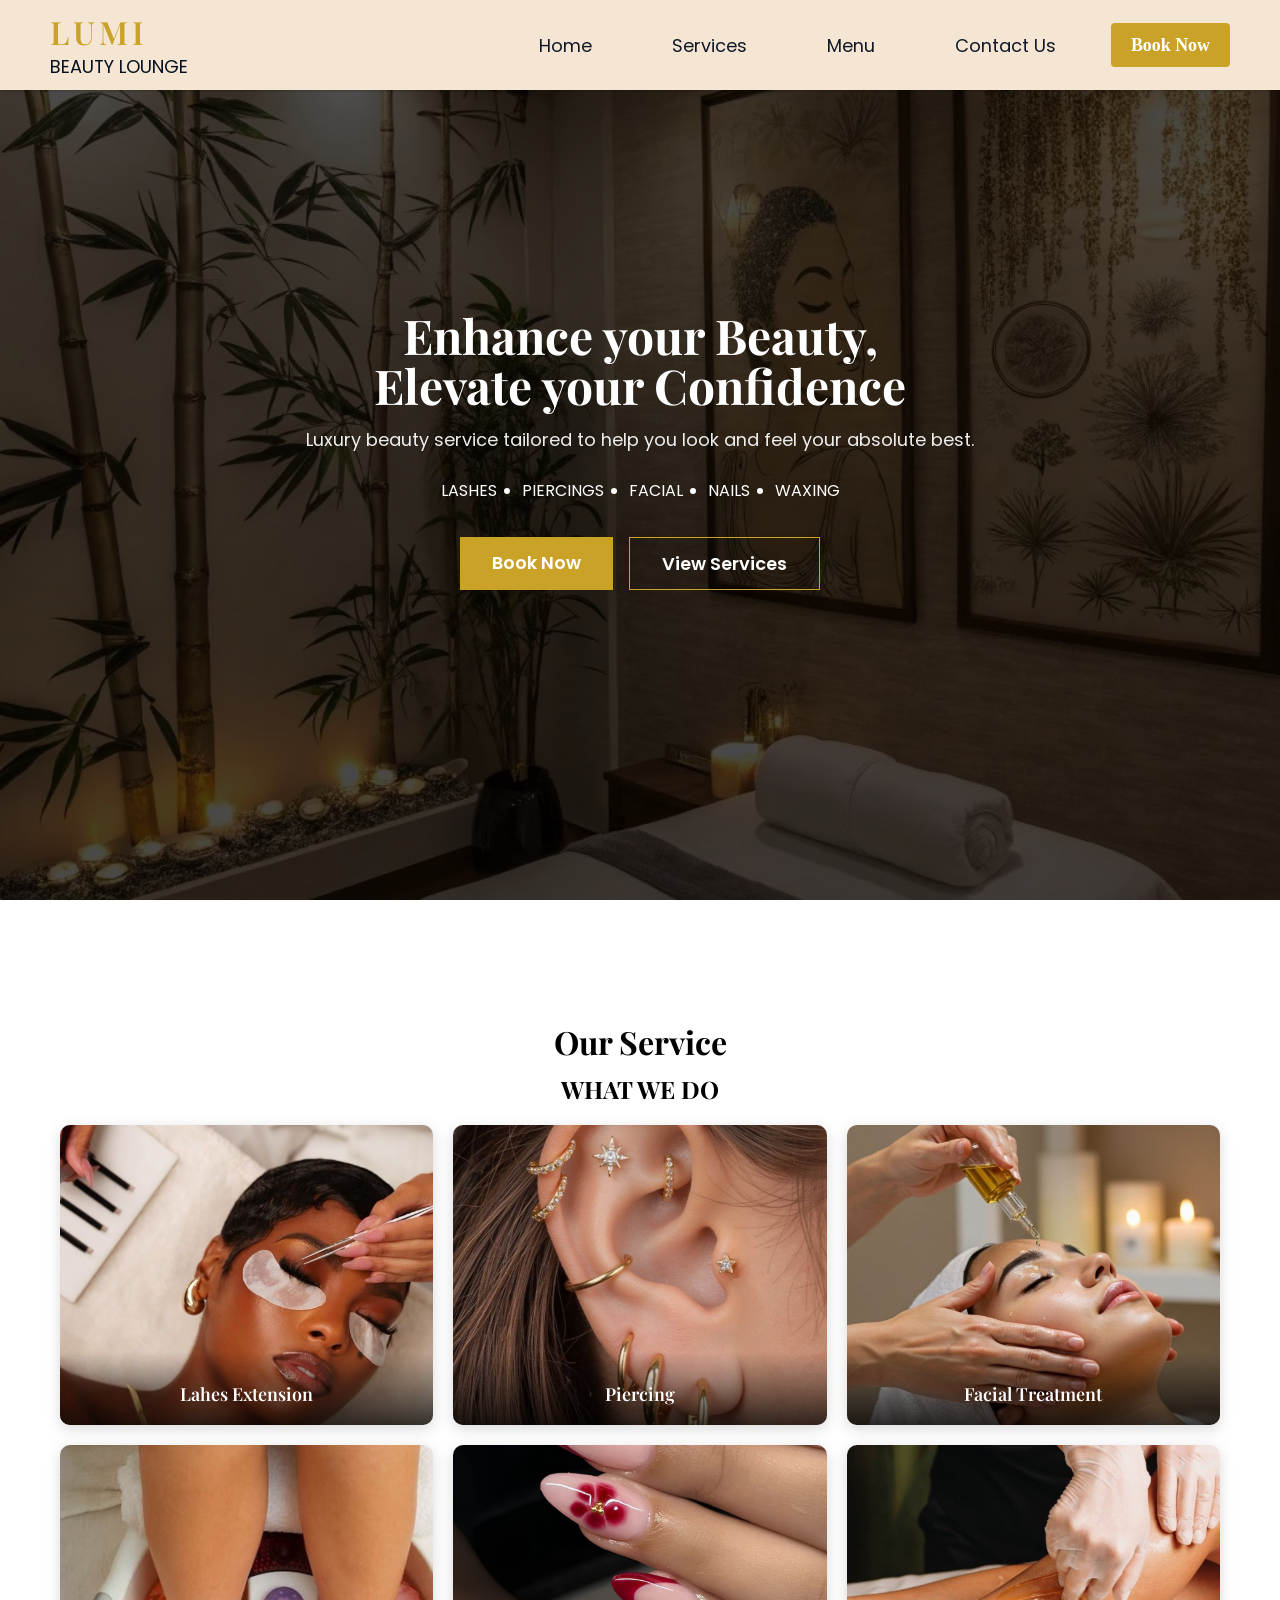
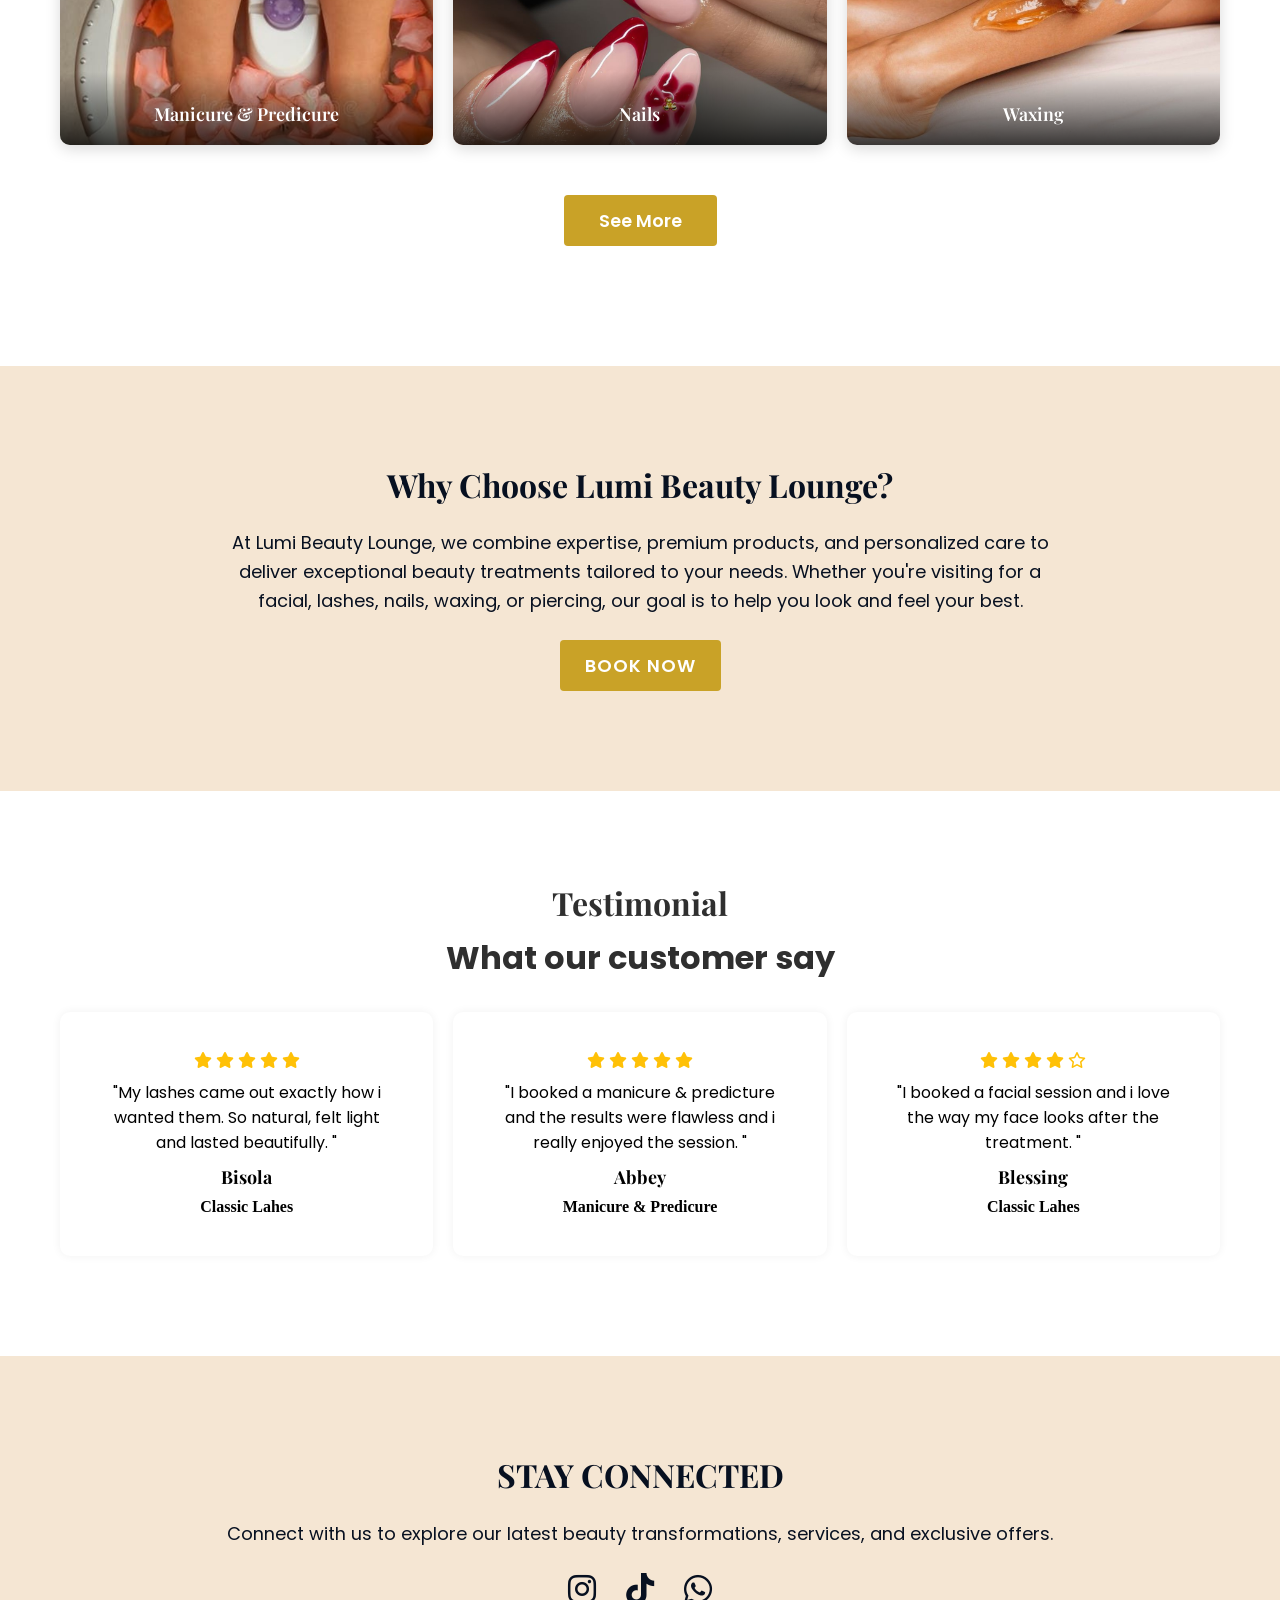
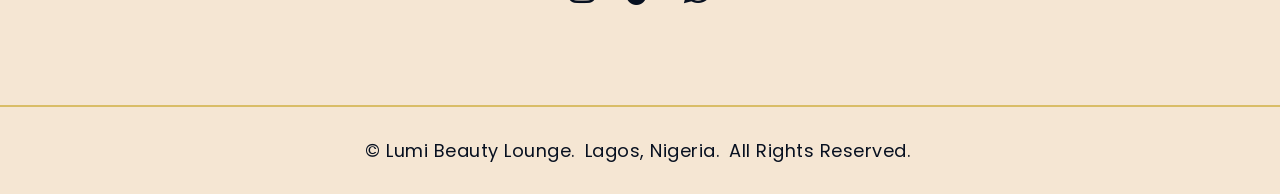
<file: index.html>
<!DOCTYPE html>
<html lang="en">
<head>
    <meta charset="UTF-8">
    <meta name="viewport" content="width=device-width, initial-scale=1.0">
    <title>Lumi Beauty Lounge</title>
    <!-- Linking Font Awesome Icons-->
<link rel="stylesheet" href="https://cdnjs.cloudflare.com/ajax/libs/font-awesome/6.6.0/css/all.min.css">
<!-- Swiper CSS -->
<link rel="stylesheet" href="https://cdn.jsdelivr.net/npm/swiper@10/swiper-bundle.min.css"/>


<!--Liking Goggle Fonts -->
<link rel="preconnect" href="https://fonts.googleapis.com">
<link rel="preconnect" href="https://fonts.gstatic.com" crossorigin>

<link href="https://fonts.googleapis.com/css2?family=Playfair+Display:wght@400;500;600;700&family=Poppins:wght@300;400;500;600;700&display=swap" rel="stylesheet">
<!--Linking Global Styling Sheet-->
<link rel="stylesheet" href="./css/style.css">

</head>
<body>
    <header>
          <nav class="navbar section-content">
        <a href="../index.html" class="nav-logo"> <span class="logo-title"> LUMI</span> <span class="logo-sub">BEAUTY LOUNGE</span></a>
       <div class ="nav-menu" id="nav-menu">
            <button id="menu-close-button" class="fas fa-times"></button>
        <ul class="nav-list">
            <li class="nav-items">
                <a href="./index.html" class="nav-link">Home </a>
            </li>
              <li class="nav-items">
                <a href="./pages/service.html" class="nav-link">Services</a>
            </li>
              <li class="nav-items">
                <a href="./pages/menu.html" class="nav-link">Menu</a>
            </li>
              <li class="nav-items">
                <a href="./pages/contact.html" class="nav-link">Contact Us </a>
            </li>
              <li class="nav-items">
                <a href="./pages/book.html" class="nav-button">Book Now </a>
            </li>
        </ul>
       </div>
          
        <button id="menu-open-button" class="fas fa-bars"></button>
        
    </nav>
    </header>
    <main>
      <!--Hero Section-->
      <section class="hero-section">
        <div class="section-content">
          <div class="hero-container">
            <div class="hero-left">
               <div class="hero-details">
              <h1 class="title">Enhance your  Beauty, <br>
                 Elevate your Confidence
              </h1>
              <p class="subtext">Luxury beauty service tailored to help you look 
                and feel your absolute best.</p>
            </div>
              <div class="hero-service">
              <ul class="hero-list"> 
                <li class="hero-items"> LASHES</li>
                  <li class="hero-items"> PIERCINGS</li>
                    <li class="hero-items"> FACIAL</li>
                      <li class="hero-items"> NAILS</li>
                      <li class="hero-items"> WAXING</li>
                      
              </ul>
            </div>
          
              <div class="hero-button">
                        <a href="./pages/book.html" class="book-appointment">Book Now</a>
                          <a href="./pages/service.html" class="view-service">View Services</a>
                      
                        </div>
            </div>
            
           
          </div>
        </div>
      </section>

      <!--Services-->
      <section class="service-section">
        <div class="section-content">
          <div class="service-all">
              <div class="service-heading">
            <h2 class="service-title"> Our Service</h2>
            <h4 class="service-subtext"> WHAT WE DO </h4>
          </div>
                <div class="service-container">
                  <a href="./pages/service.html#lashes">
                       <div class="service-item">
                    <img src="./image/service-1.jpg" loading="lazy" alt="" class="service-image">
                    <div class="service-details">
                      Lahes Extension
                    </div>
                  </div>
                  </a>

                 <a href="./pages/service.html#piercing">
                   <div class="service-item">
                    <img src="./image/service-2.jpg" loading="lazy" alt="" class="service-image">
                    <div class="service-details">
                  Piercing
                    </div>
                  </div>
                 </a>
                  
                  <a href="./pages/service.html#facials">
                    <div class="service-item">
                              <img src="./image/service-3.jpg" loading="lazy" alt="" class="service-image">
                              <div class="service-details">
                                Facial Treatment
                              </div>
                            </div>
                  </a>
                            
                  <a href="./pages/service.html#predicure">
                    <div class="service-item">
                              <img src="./image/service-4.jpg"  loading="lazy"alt="" class="service-image">
                              <div class="service-details">
                              Manicure & Predicure
                              </div>
                            </div>
                  </a>
                   
                <a href="./pages/service.html#nails">
                   <div class="service-item">
                    <img src="./image/service-5.jpg" loading="lazy" alt="" class="service-image">
                    <div class="service-details">
                      Nails
                    </div>
                  </div>
                </a>
                  
                  <a href="./pages/service.html#waxing">
                    <div class="service-item">
                    <img src="./image/service-6.jpg" loading="lazy" alt="" class="service-image ">
                    <div class="service-details">
                      Waxing
                    </div>
                  </div>
                  </a>
                </div>
                <div class="service-button">
                  <a href="./pages/service.html" class="service-read">See More</a>
                </div>
          </div>
        </div>
      </section>
  

      <!--Why choose Goldie-->
      <section class="why-choose">
        <div class="section-content">
          <div class="why-choose-container">
            <h2 class="why-choose-title"> Why Choose Lumi Beauty Lounge?</h2>
            <div class="why-choose-text">
              At Lumi  Beauty Lounge, we combine expertise, premium
              products, and personalized care to deliver exceptional
              beauty treatments tailored to your needs. Whether you're
              visiting for a facial, lashes, nails, waxing, or piercing,
             our goal is to help you look and feel your best.
            </div>
             <div class="choose-button">
                  <a href="./pages/book.html" class="choose-book">BOOK NOW</a>
                </div>
          </div>
      
        </div>
      </section>
   
  
        <!--Testimonial Section-->
        <section class="testimonial-section" id="Blog">
            <div class="section-content">
              <div class="testimonial-heading-info">
                <h2 class="testimonial-heading">Testimonial</h2>
                <h3 class="testimonial-title">What our customer say</h3>
              </div>
            <div class="testimonial-grid">
                <div class="testimonial">
                   <p class="ratings">
                            <i class="fa-solid fa-star"></i>
                            <i class="fa-solid fa-star"></i>
                            <i class="fa-solid fa-star"></i>
                             <i class="fa-solid fa-star"></i>
                                <i class="fa-solid fa-star"></i>
                        </p>
                        <p class="testimonial-message">
                    "My lashes came out exactly how i wanted them.
                    So natural, felt light and lasted beautifully. "
                </p> 
                  <h3 class="testimonial-title">  Bisola  </h3>
                  <h4 class="testimonial-service"> Classic Lahes</h4>
            </div>
             <div class="testimonial">
                   <p class="ratings">
                            <i class="fa-solid fa-star"></i>
                            <i class="fa-solid fa-star"></i>
                            <i class="fa-solid fa-star"></i>
                             <i class="fa-solid fa-star"></i>
                            <i class="fa-solid fa-star"></i>
                        </p>
                        <p class="testimonial-message">
                    "I booked a manicure & predicture and the 
                    results were flawless and i really enjoyed the
                    session. "
                </p> 
                  <h3 class="testimonial-title">  Abbey  </h3>
                  <h4 class="testimonial-service"> Manicure & Predicure</h4>
            </div>
             <div class="testimonial">
                   <p class="ratings">
                            <i class="fa-solid fa-star"></i>
                            <i class="fa-solid fa-star"></i>
                            <i class="fa-solid fa-star"></i>
                             <i class="fa-solid fa-star"></i>
                            <i class="fa-regular fa-star"></i>
                        </p>
                        <p class="testimonial-message">
                    "I booked a facial session and i love the way
                    my face looks after the treatment. "
                </p> 
                  <h3 class="testimonial-title">  Blessing  </h3>
                  <h4 class="testimonial-service"> Classic Lahes</h4>
            </div>
            
            </div>
            </div>
        </section>
   
      <!--Stay Connected -->
      <section class="connect-section">
        <div class="section-content">
          <div class="connect-container">
              <h2 class="connect-title"> STAY CONNECTED </h2>
            <div class="connect-text">
             Connect with us to explore our latest beauty
            transformations, services, and exclusive offers.
            </div>
             <div class="connect-items">
                  <a href="#" class="connect-link"><i class="fa-brands fa-instagram"></i></a>
                  <a href="#" class="connect-link"><i class="fa-brands fa-tiktok"></i></a>
                  <a href="#" class="connect-link"><i class="fa-brands fa-whatsapp"></i></a>
                </div>
          </div>
        </div>
      </section>
      </main>
 
<!--Footer Section-->
<hr class="footer-line">
<footer class="footer-section">
  <div class="section-content">
    <div class="footer-items">
      <p class="footer-text"> &copy; Lumi Beauty Lounge.</p> </p>
            <p class="footer-text"> Lagos, Nigeria. </p> </p>
      <p class="footer-text"> All Rights Reserved.</p> </p
    </div>  
    
  </div>
</footer>



      <!-- Swiper JS -->
<script src="https://cdn.jsdelivr.net/npm/swiper@10/swiper-bundle.min.js"></script>
    
    <script src="./script/script.js"> </script>
  
</body>
</html>
</file>
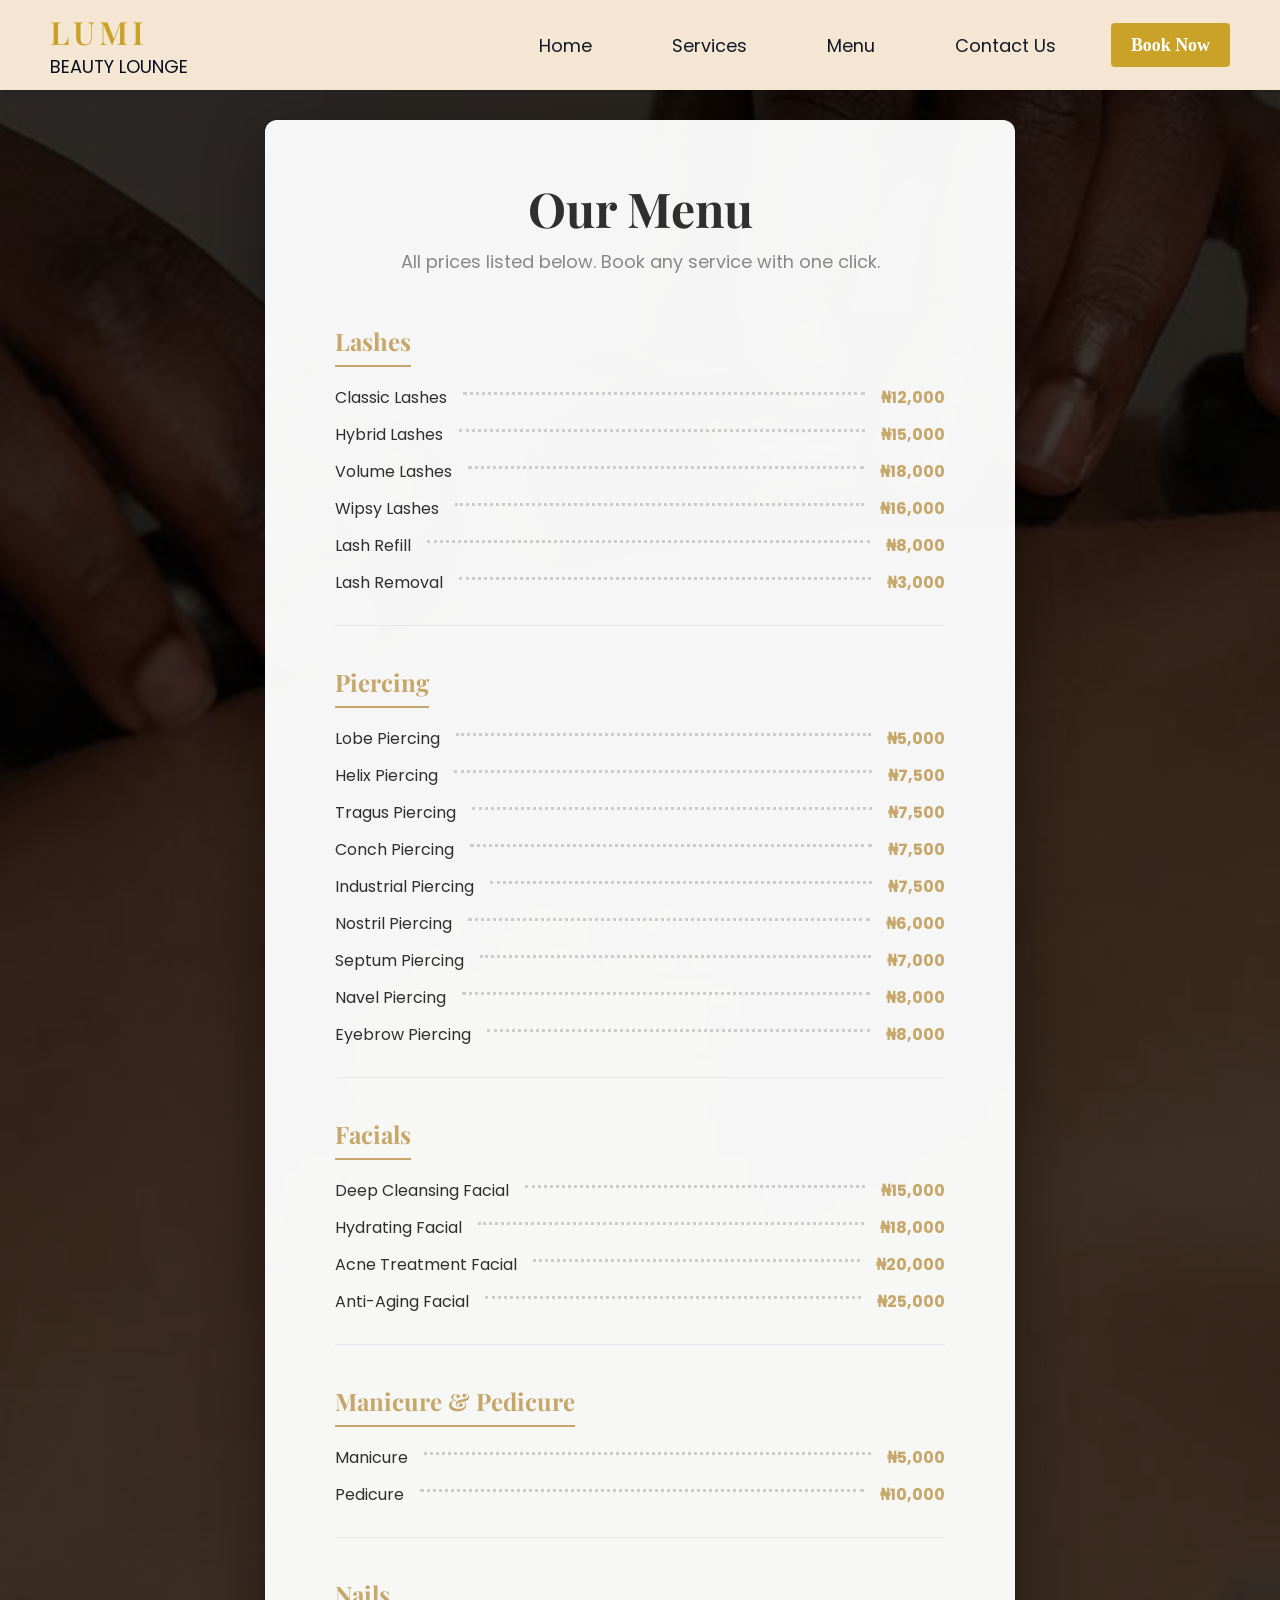
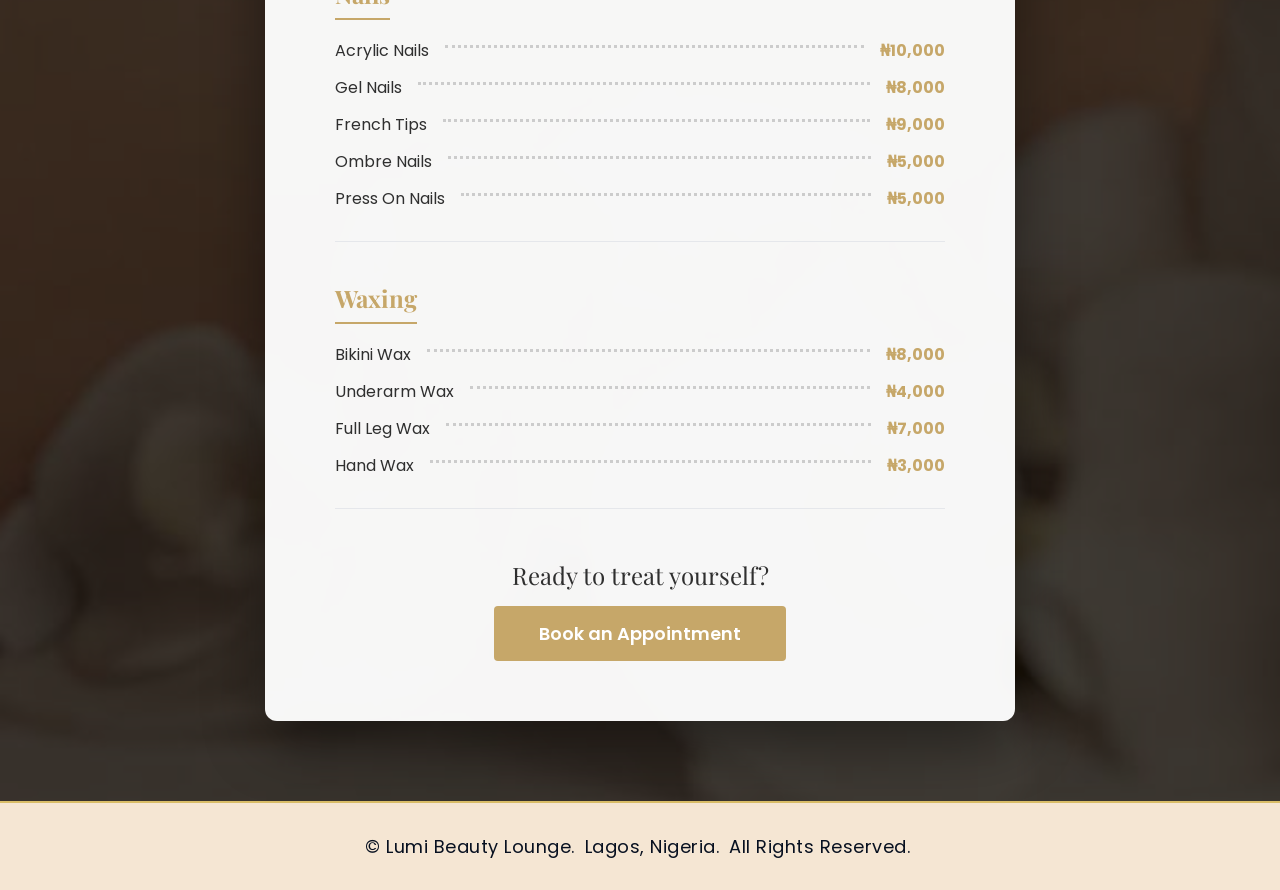
<file: pages/menu.html>
<!DOCTYPE html>
<html lang="en">
<head>
    <meta charset="UTF-8">
    <meta name="viewport" content="width=device-width, initial-scale=1.0">
    <title>Lumi Beauty Lounge Menu</title>
    <!-- Linking Font Awesome Icons-->
<link rel="stylesheet" href="https://cdnjs.cloudflare.com/ajax/libs/font-awesome/6.6.0/css/all.min.css">
<!-- Swiper CSS -->
<link rel="stylesheet" href="https://cdn.jsdelivr.net/npm/swiper@10/swiper-bundle.min.css"/>


<!--Liking Goggle Fonts -->
<link rel="preconnect" href="https://fonts.googleapis.com">
<link rel="preconnect" href="https://fonts.gstatic.com" crossorigin>

<link href="https://fonts.googleapis.com/css2?family=Playfair+Display:wght@400;500;600;700&family=Poppins:wght@300;400;500;600;700&display=swap" rel="stylesheet">
<!--Linking Global Styling Sheet-->
<link rel="stylesheet" href="../css/style.css">

<!--Linking Custom Styling Sheet-->
<link rel="stylesheet" href="../css/menu.css">
</head>
<body>
    <header>
        <nav class="navbar section-content">
            <a href="../index.html" class="nav-logo"> <span class="logo-title"> LUMI</span> <span class="logo-sub">BEAUTY LOUNGE</span></a>
            <div class="nav-menu" id="nav-menu">
                <button id="menu-close-button" class="fas fa-times" aria-label="Close menu"></button>
                <ul class="nav-list">
                    <li class="nav-items">
                        <a href="../index.html" class="nav-link">Home </a>
                    </li>
                    <li class="nav-items">
                        <a href="../pages/service.html" class="nav-link">Services</a>
                    </li>
                    <li class="nav-items">
                        <a href="../pages/menu.html" class="nav-link">Menu</a>
                    </li>
                    <li class="nav-items">
                        <a href="../pages/contact.html" class="nav-link">Contact Us </a>
                    </li>
                    <li class="nav-items">
                        <a href="../pages/book.html" class="nav-button">Book Now </a>
                    </li>
                </ul>
            </div>
            <button id="menu-open-button" class="fas fa-bars" aria-label="Open menu"></button>
        </nav>
    </header>

    <main>
        <!-- Menu / Price List Section -->
        <section class="menu-section">
            <div class="section-content">
                <div class="menu-card">
                <div class="menu-header">
                    <h2 class="menu-title">Our Menu</h2>
                    <p class="menu-sub">All prices listed below. Book any service with one click.</p>
                </div>
                
                
                <!-- Lashes -->
                <div class="menu-category">
                    <h3 class="category-title">Lashes</h3>
                    <div class="menu-list">
                        <div class="menu-item">
                            <span class="item-name">Classic Lashes</span>
                            <span class="item-dots"></span>
                            <span class="item-price">₦12,000</span>
                        </div>
                         <div class="menu-item">
                            <span class="item-name">Hybrid Lashes</span>
                            <span class="item-dots"></span>
                            <span class="item-price">₦15,000</span>
                        </div>
                        <div class="menu-item">
                            <span class="item-name">Volume Lashes</span>
                            <span class="item-dots"></span>
                            <span class="item-price">₦18,000</span>
                        </div>
                       <div class="menu-item">
                            <span class="item-name">Wipsy Lashes</span>
                            <span class="item-dots"></span>
                            <span class="item-price">₦16,000</span>
                        </div>
                        <div class="menu-item">
                            <span class="item-name">Lash Refill</span>
                            <span class="item-dots"></span>
                            <span class="item-price">₦8,000</span>
                        </div>
                        <div class="menu-item">
                            <span class="item-name">Lash Removal</span>
                            <span class="item-dots"></span>
                            <span class="item-price">₦3,000</span>
                        </div>
                    </div>
                </div>

                         <!-- Piercing -->
                <div class="menu-category">
                    <h3 class="category-title">Piercing</h3>
                    <div class="menu-list">
                        <div class="menu-item">
                            <span class="item-name">Lobe Piercing</span>
                            <span class="item-dots"></span>
                            <span class="item-price">₦5,000</span>
                        </div>
                          <div class="menu-item">
                            <span class="item-name">Helix Piercing</span>
                            <span class="item-dots"></span>
                            <span class="item-price">₦7,500</span>
                        </div>
                          <div class="menu-item">
                            <span class="item-name">Tragus Piercing</span>
                            <span class="item-dots"></span>
                            <span class="item-price">₦7,500</span>
                        </div>
                        <div class="menu-item">
                            <span class="item-name">Conch Piercing</span>
                            <span class="item-dots"></span>
                            <span class="item-price">₦7,500</span>
                        </div>
                        <div class="menu-item">
                            <span class="item-name">Industrial Piercing</span>
                            <span class="item-dots"></span>
                            <span class="item-price">₦7,500</span>
                        </div>
                        <div class="menu-item">
                            <span class="item-name">Nostril Piercing</span>
                            <span class="item-dots"></span>
                            <span class="item-price">₦6,000</span>
                        </div>
                        <div class="menu-item">
                            <span class="item-name">Septum Piercing</span>
                            <span class="item-dots"></span>
                            <span class="item-price">₦7,000</span>
                        </div>
                      
                        <div class="menu-item">
                            <span class="item-name">Navel Piercing</span>
                            <span class="item-dots"></span>
                            <span class="item-price">₦8,000</span>
                        </div>
                         <div class="menu-item">
                            <span class="item-name">Eyebrow Piercing</span>
                            <span class="item-dots"></span>
                            <span class="item-price">₦8,000</span>
                        </div>
                      
                        
                        
                    </div>
                </div>

                <!-- Facials -->
                <div class="menu-category">
                    <h3 class="category-title">Facials</h3>
                    <div class="menu-list">
                        <div class="menu-item">
                            <span class="item-name">Deep Cleansing Facial</span>
                            <span class="item-dots"></span>
                            <span class="item-price">₦15,000</span>
                        </div>
                        <div class="menu-item">
                            <span class="item-name">Hydrating Facial</span>
                            <span class="item-dots"></span>
                            <span class="item-price">₦18,000</span>
                        </div>
                        <div class="menu-item">
                            <span class="item-name">Acne Treatment Facial</span>
                            <span class="item-dots"></span>
                            <span class="item-price">₦20,000</span>
                        </div>
                        <div class="menu-item">
                            <span class="item-name">Anti-Aging Facial</span>
                            <span class="item-dots"></span>
                            <span class="item-price">₦25,000</span>
                        </div>
                    </div>
                </div>

                
                <!-- Manicure & Pedicure -->
                <div class="menu-category">
                    <h3 class="category-title">Manicure & Pedicure</h3>
                    <div class="menu-list">
                        <div class="menu-item">
                            <span class="item-name">Manicure</span>
                            <span class="item-dots"></span>
                            <span class="item-price">₦5,000</span>
                        </div>
                        <div class="menu-item">
                            <span class="item-name">Pedicure</span>
                            <span class="item-dots"></span>
                            <span class="item-price">₦10,000</span>
                        </div>
                    </div>
                </div>

       

                <!-- Nails -->
                <div class="menu-category">
                    <h3 class="category-title">Nails</h3>
                    <div class="menu-list">
                        <div class="menu-item">
                            <span class="item-name">Acrylic Nails</span>
                            <span class="item-dots"></span>
                            <span class="item-price">₦10,000</span>
                        </div>
                        <div class="menu-item">
                            <span class="item-name">Gel Nails</span>
                            <span class="item-dots"></span>
                            <span class="item-price">₦8,000</span>
                        </div>
                        <div class="menu-item">
                            <span class="item-name">French Tips</span>
                            <span class="item-dots"></span>
                            <span class="item-price">₦9,000</span>
                        </div>
                        <div class="menu-item">
                            <span class="item-name">Ombre Nails</span>
                            <span class="item-dots"></span>
                            <span class="item-price">₦5,000</span>
                        </div>
                        <div class="menu-item">
                            <span class="item-name">Press On Nails</span>
                            <span class="item-dots"></span>
                            <span class="item-price">₦5,000</span>
                        </div>
                    </div>
                </div>

                <!-- Waxing -->
                <div class="menu-category">
                    <h3 class="category-title">Waxing</h3>
                    <div class="menu-list">
                        <div class="menu-item">
                            <span class="item-name">Bikini Wax</span>
                            <span class="item-dots"></span>
                            <span class="item-price">₦8,000</span>
                        </div>
                        <div class="menu-item">
                            <span class="item-name">Underarm Wax</span>
                            <span class="item-dots"></span>
                            <span class="item-price">₦4,000</span>
                        </div>
                        <div class="menu-item">
                            <span class="item-name">Full Leg Wax</span>
                            <span class="item-dots"></span>
                            <span class="item-price">₦7,000</span>
                        </div>
                        <div class="menu-item">
                            <span class="item-name">Hand Wax</span>
                            <span class="item-dots"></span>
                            <span class="item-price">₦3,000</span>
                        </div>
                    </div>
                </div>

                <!-- Book Button -->
                <div class="menu-book">
                    <p class="menu-book-text">Ready to treat yourself?</p>
                    <a href="../pages/book.html" class="menu-book-btn">Book an Appointment</a>
                </div>

                </div><!-- end menu-card -->
            </div>
        </section>
    </main>



<!--Footer Section-->
<hr class="footer-line">
<footer class="footer-section">
  <div class="section-content">
    <div class="footer-items">
     <p class="footer-text"> &copy; Lumi Beauty Lounge.</p> </p>
            <p class="footer-text"> Lagos, Nigeria. </p> </p>
      <p class="footer-text"> All Rights Reserved.</p> </p>
    </div>  
    
  </div>
</footer>



    <script src="../script/script.js"></script>
    </body>
    </html>
</file>
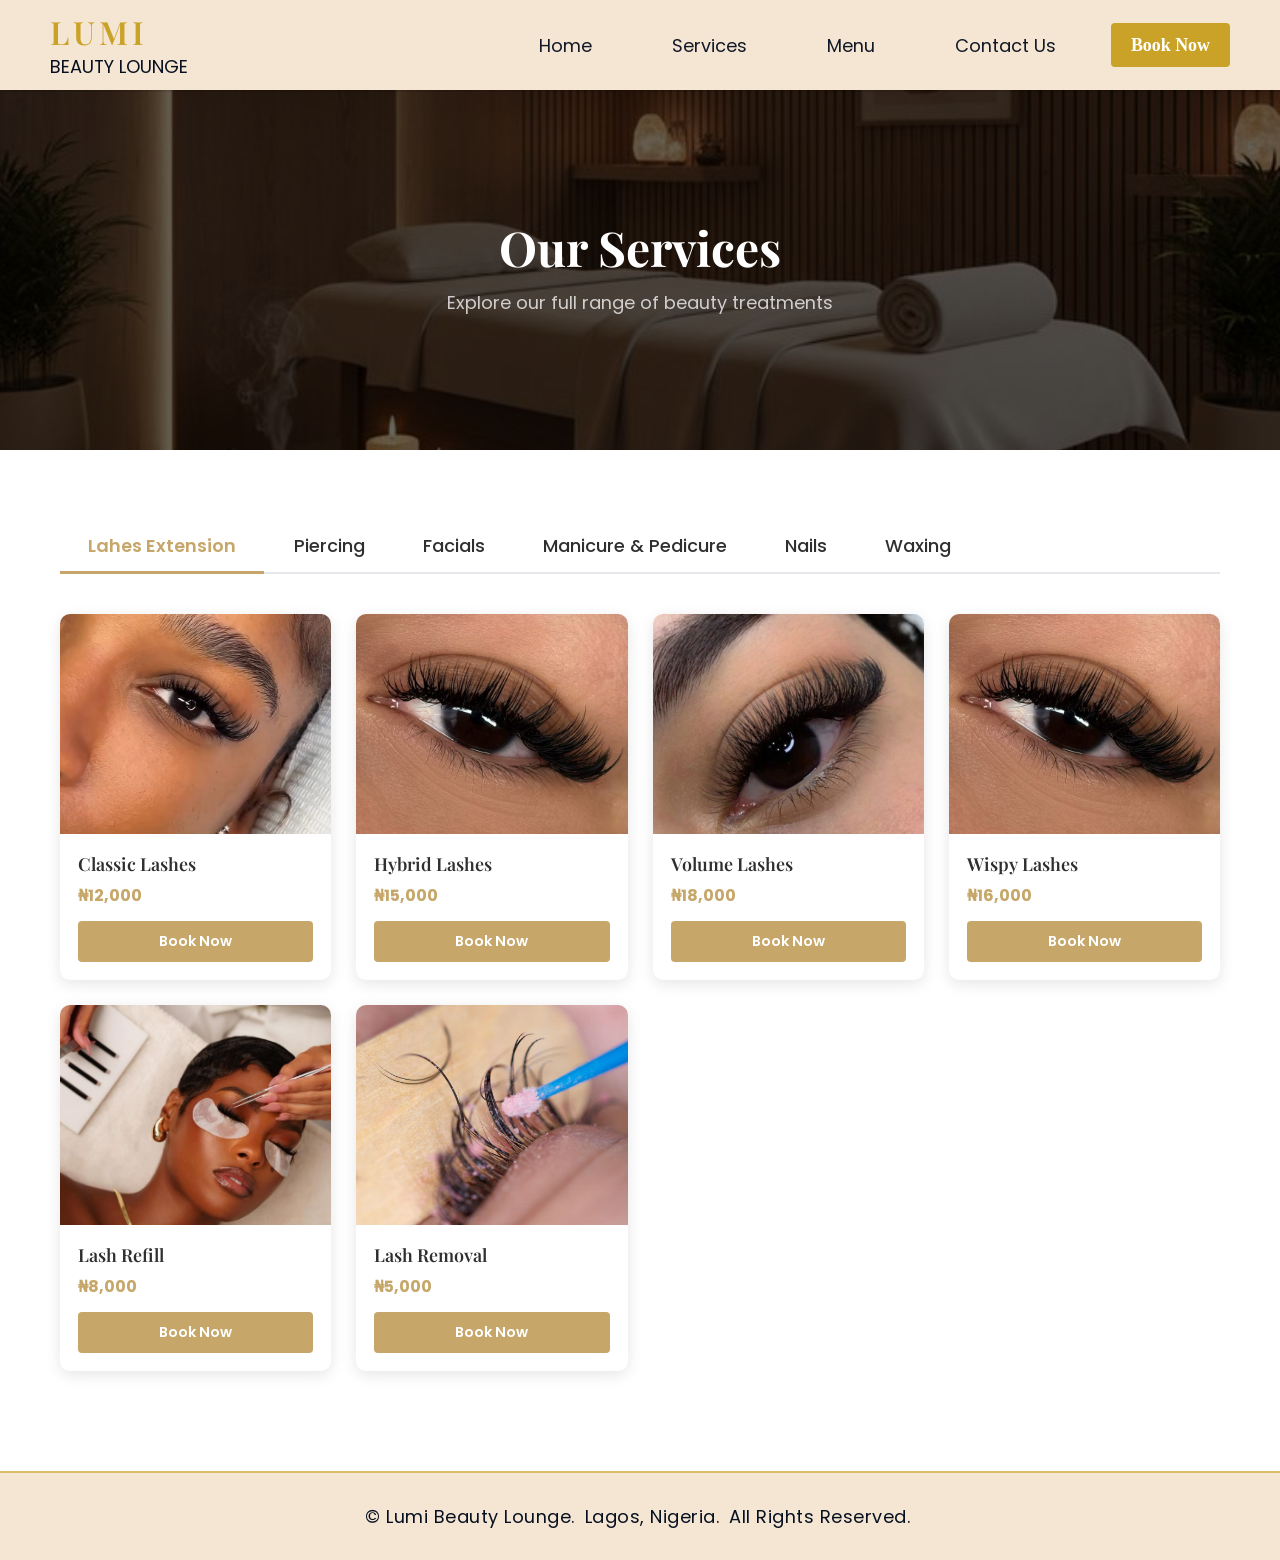
<file: pages/service.html>
<!DOCTYPE html>
<html lang="en">
<head>
    <meta charset="UTF-8">
    <meta name="viewport" content="width=device-width, initial-scale=1.0">
    <title>Lumi Beauty Lounge Services</title>
    <!-- Linking Font Awesome Icons-->
<link rel="stylesheet" href="https://cdnjs.cloudflare.com/ajax/libs/font-awesome/6.6.0/css/all.min.css">
<!-- Swiper CSS -->
<link rel="stylesheet" href="https://cdn.jsdelivr.net/npm/swiper@10/swiper-bundle.min.css"/>


<!--Liking Goggle Fonts -->
<link rel="preconnect" href="https://fonts.googleapis.com">
<link rel="preconnect" href="https://fonts.gstatic.com" crossorigin>

<link href="https://fonts.googleapis.com/css2?family=Playfair+Display:wght@400;500;600;700&family=Poppins:wght@300;400;500;600;700&display=swap" rel="stylesheet">
<!--Linking Global Styling Sheet-->
<link rel="stylesheet" href="../css/style.css">

<!--Linking Custom Styling Sheet-->
<link rel="stylesheet" href="../css/service.css">
</head>
<body>
    <header>
        <nav class="navbar section-content">
            <a href="../index.html" class="nav-logo"> <span class="logo-title"> LUMI</span> <span class="logo-sub">BEAUTY LOUNGE</span></a>
            <div class="nav-menu" id="nav-menu">
                <button id="menu-close-button" class="fas fa-times" aria-label="Close menu"></button>
                <ul class="nav-list">
                    <li class="nav-items">
                        <a href="../index.html" class="nav-link">Home </a>
                    </li>
                    <li class="nav-items">
                        <a href="../pages/service.html" class="nav-link">Services</a>
                    </li>
                    <li class="nav-items">
                        <a href="../pages/menu.html" class="nav-link">Menu</a>
                    </li>
                    <li class="nav-items">
                        <a href="../pages/contact.html" class="nav-link">Contact Us </a>
                    </li>
                    <li class="nav-items">
                        <a href="../pages/book.html" class="nav-button">Book Now </a>
                    </li>
                </ul>
            </div>
            <button id="menu-open-button" class="fas fa-bars" aria-label="Open menu"></button>
        </nav>
    </header>

    <main>
        <!--Hero-Section-->
        <section class="service-hero">
            <div class="service-hero-info">
                <h2 class="service-hero-heading">Our Services</h2>
                <p class="service-hero-sub">Explore our full range of beauty treatments</p>
            </div>
        </section>
 

 
        <!-- Service Tabs Section -->
        <section class="service-tabs-section">
            <div class="section-content">

                <!-- Tab Buttons -->
                <div class="tab-buttons">
                    <button class="tab-btn active" data-tab="lashes">Lahes Extension</button>
                    <button class="tab-btn" data-tab="piercing">Piercing</button>
                    <button class="tab-btn" data-tab="facials">Facials</button>
                    <button class="tab-btn" data-tab="predicure">Manicure & Pedicure</button>
                    <button class="tab-btn" data-tab="nails">Nails</button>
                    <button class="tab-btn" data-tab="waxing">Waxing</button>
                </div>

                     <!-- Lashes Tab -->
                <div class="tab-content active " id="lashes">
                    <div class="service-grid">
                        <div class="service-card">
                            <img src="../image/classic.jpg" alt="Classic Lashes" class="service-card-img">
                            <div class="service-card-body">
                                <h3 class="service-card-name">Classic Lashes</h3>
                                <p class="service-card-price">₦12,000</p>
                                <a href="../pages/book.html" class="service-card-btn">Book Now</a>
                            </div>
                        </div>
                          <div class="service-card">
                            <img src="../image/hybrid.jpg" alt="Hybrid Lashes" class="service-card-img">
                            <div class="service-card-body">
                                <h3 class="service-card-name">Hybrid Lashes</h3>
                                <p class="service-card-price">₦15,000</p>
                                <a href="../pages/book.html" class="service-card-btn">Book Now</a>
                            </div>
                        </div>
                        <div class="service-card">
                            <img src="../image/volume.jpg" alt="Volume Lashes" class="service-card-img">
                            <div class="service-card-body">
                                <h3 class="service-card-name">Volume Lashes</h3>
                                <p class="service-card-price">₦18,000</p>
                                <a href="../pages/book.html" class="service-card-btn">Book Now</a>
                            </div>
                        </div>
                      
                        <div class="service-card">
                            <img src="../image/wipsy.jpg" alt="Wispy Lashes" class="service-card-img">
                            <div class="service-card-body">
                                <h3 class="service-card-name">Wispy Lashes</h3>
                                <p class="service-card-price">₦16,000</p>
                                <a href="../pages/book.html" class="service-card-btn">Book Now</a>
                            </div>
                        </div>
                        <div class="service-card">
                            <img src="../image/refill.jpg" alt="Lash Refill" class="service-card-img">
                            <div class="service-card-body">
                                <h3 class="service-card-name">Lash Refill</h3>
                                <p class="service-card-price">₦8,000</p>
                                <a href="../pages/book.html" class="service-card-btn">Book Now</a>
                            </div>
                        </div>
                         <div class="service-card">
                            <img src="../image/removal.jpg" alt="Lash Removal" class="service-card-img">
                            <div class="service-card-body">
                                <h3 class="service-card-name">Lash Removal</h3>
                                <p class="service-card-price">₦5,000</p>
                                <a href="../pages/book.html" class="service-card-btn">Book Now</a>
                            </div>
                        </div>
                    </div>
                </div>

                
                <!-- Piercing Tab -->
                <div class="tab-content" id="piercing">
                    <div class="service-grid">
                        <div class="service-card">
                            <img src="../image/lobe.jpg" alt="Lobe Piercing" class="service-card-img">
                            <div class="service-card-body">
                                <h3 class="service-card-name">Lobe Piercing</h3>
                                <p class="service-card-price">₦5,000</p>
                                <a href="../pages/book.html" class="service-card-btn">Book Now</a>
                            </div>
                        </div>
                        
                            <div class="service-card">
                            <img src="../image/heliex.jpg" alt="Heliex Piercing" class="service-card-img">
                            <div class="service-card-body">
                                <h3 class="service-card-name">Heliex Piercing</h3>
                                <p class="service-card-price">₦7,500</p>
                                <a href="../pages/book.html" class="service-card-btn">Book Now</a>
                            </div>
                        </div>
                         <div class="service-card">
                            <img src="../image/tragus.jpg" alt="Tragus Piercing" class="service-card-img">
                            <div class="service-card-body">
                                <h3 class="service-card-name">Tragus Piercing</h3>
                                <p class="service-card-price">₦7,500</p>
                                <a href="../pages/book.html" class="service-card-btn">Book Now</a>
                            </div>
                        </div>
                         <div class="service-card">
                            <img src="../image/conch.jfif" alt="Conch Piercing" class="service-card-img">
                            <div class="service-card-body">
                                <h3 class="service-card-name">Conch Piercing</h3>
                                <p class="service-card-price">₦7,500</p>
                                <a href="../pages/book.html" class="service-card-btn">Book Now</a>
                            </div>
                        </div>
                         <div class="service-card">
                            <img src="../image/industrial.jpg" alt="Industrial Piercing" class="service-card-img">
                            <div class="service-card-body">
                                <h3 class="service-card-name">Industrial Piercing</h3>
                                <p class="service-card-price">₦7,500</p>
                                <a href="../pages/book.html" class="service-card-btn">Book Now</a>
                            </div>
                        </div>
                        <div class="service-card">
                            <img src="../image/nostril.jpg" alt="Nostril Piercing" class="service-card-img">
                            <div class="service-card-body">
                                <h3 class="service-card-name">Nostril Piercing</h3>
                                <p class="service-card-price">₦6,000</p>
                                <a href="../pages/book.html" class="service-card-btn">Book Now</a>
                            </div>
                        </div>
                        
                        <div class="service-card">
                            <img src="../image/septum.jpg" alt="Septum Piercing" class="service-card-img">
                            <div class="service-card-body">
                                <h3 class="service-card-name">Septum Piercing</h3>
                                <p class="service-card-price">₦7,000</p>
                                <a href="../pages/book.html" class="service-card-btn">Book Now</a>
                            </div>
                        </div>
                        
                        <div class="service-card">
                            <img src="../image/navel.jpg" alt="Navel Piercing" class="service-card-img">
                            <div class="service-card-body">
                                <h3 class="service-card-name">Navel Piercing</h3>
                                <p class="service-card-price">₦8,000</p>
                                <a href="../pages/book.html" class="service-card-btn">Book Now</a>
                            </div>
                        </div>
                        <div class="service-card">
                            <img src="../image/eyebrow.jpg" alt="Eyebrow Piercing" class="service-card-img">
                            <div class="service-card-body">
                                <h3 class="service-card-name">Eyebrow Piercing</h3>
                                <p class="service-card-price">₦7,500</p>
                                <a href="../pages/book.html" class="service-card-btn">Book Now</a>
                            </div>
                        </div>
                       
                    </div>
                </div>

                <!-- Facials Tab -->
                <div class="tab-content" id="facials">
                    <div class="service-grid">
                        <div class="service-card">
                            <img src="../image/deep cleansing.jpg" alt="Deep Cleansing" class="service-card-img">
                            <div class="service-card-body">
                                <h3 class="service-card-name">Deep Cleansing Facial</h3>
                                <p class="service-card-price">₦15,000</p>
                                <a href="../pages/book.html" class="service-card-btn">Book Now</a>
                            </div>
                        </div>
                        <div class="service-card">
                            <img src="../image/hydrating.jpg" alt="Hydrating Facial" class="service-card-img">
                            <div class="service-card-body">
                                <h3 class="service-card-name">Hydrating Facial</h3>
                                <p class="service-card-price">₦18,000</p>
                                <a href="../pages/book.html" class="service-card-btn">Book Now</a>
                            </div>
                        </div>
                        <div class="service-card">
                            <img src="../image/acne.jpg" alt="Acne Treatment" class="service-card-img">
                            <div class="service-card-body">
                                <h3 class="service-card-name">Acne Treatment</h3>
                                <p class="service-card-price">₦20,000</p>
                                <a href="../pages/book.html" class="service-card-btn">Book Now</a>
                            </div>
                        </div>
                        <div class="service-card">
                            <img src="../image/anti aging.jpg" alt="Anti Aging" class="service-card-img">
                            <div class="service-card-body">
                                <h3 class="service-card-name">Anti-Aging Facial</h3>
                                <p class="service-card-price">₦25,000</p>
                                <a href="../pages/book.html" class="service-card-btn">Book Now</a>
                            </div>
                        </div>
                    </div>
                </div>

            <!-- Predicure & Manicure Tab -->
                <div class="tab-content" id="predicure">
                    <div class="service-grid">
                        <div class="service-card">
                            <img src="../image/manicure.jpg" alt="Manicure" class="service-card-img">
                            <div class="service-card-body">
                                <h3 class="service-card-name">Manicure </h3>
                                <p class="service-card-price">₦5,000</p>
                                <a href="../pages/book.html" class="service-card-btn">Book Now</a>
                            </div>
                        </div>
                        <div class="service-card">
                            <img src="../image/service-6 - Copy.jpg" alt="Predicure" class="service-card-img">
                            <div class="service-card-body">
                                <h3 class="service-card-name">Predicure</h3>
                                <p class="service-card-price">₦10,000</p>
                                <a href="../pages/book.html" class="service-card-btn">Book Now</a>
                            </div>
                        </div>
        
                    </div>
                </div>

                <!-- Nails Tab -->
                <div class="tab-content" id="nails">
                    <div class="service-grid">
                        <div class="service-card">
                            <img src="../image/acrylic.jpg" alt="Acrylic Nails" class="service-card-img">
                            <div class="service-card-body">
                                <h3 class="service-card-name">Acrylic Nails</h3>
                                <p class="service-card-price">₦10,000</p>
                                <a href="../pages/book.html" class="service-card-btn">Book Now</a>
                            </div>
                        </div>
                        <div class="service-card">
                            <img src="../image/gel.jpg" alt="Gel Nails" class="service-card-img">
                            <div class="service-card-body">
                                <h3 class="service-card-name">Gel Nails</h3>
                                <p class="service-card-price">₦8,000</p>
                                <a href="../pages/book.html" class="service-card-btn">Book Now</a>
                            </div>
                        </div>
                        <div class="service-card">
                            <img src="../image/french tip.jpg" alt="French Tips" class="service-card-img">
                            <div class="service-card-body">
                                <h3 class="service-card-name">French Tips</h3>
                                <p class="service-card-price">₦9,000</p>
                                <a href="../pages/book.html" class="service-card-btn">Book Now</a>
                            </div>
                        </div>
                        <div class="service-card">
                            <img src="../image/ombre.jpg" alt="Ombre Nails" class="service-card-img">
                            <div class="service-card-body">
                                <h3 class="service-card-name">Ombre Nails</h3>
                                <p class="service-card-price">₦5,000</p>
                                <a href="../pages/book.html" class="service-card-btn">Book Now</a>
                            </div>
                        </div>
                         <div class="service-card">
                            <img src="../image/gel.jpg" alt="Press On Nails" class="service-card-img">
                            <div class="service-card-body">
                                <h3 class="service-card-name">Press On Nails</h3>
                                <p class="service-card-price">₦5,000</p>
                                <a href="../pages/book.html" class="service-card-btn">Book Now</a>
                            </div>
                        </div>

                    </div>
                </div>

                <!-- Waxing Tab -->
                <div class="tab-content" id="waxing">
                    <div class="service-grid">
                        <div class="service-card">
                            <img src="../image/bikini.jpg" alt="Bikini Wax" class="service-card-img">
                            <div class="service-card-body">
                                <h3 class="service-card-name">Bikini Wax</h3>
                                <p class="service-card-price">₦8,000</p>
                                <a href="../pages/book.html" class="service-card-btn">Book Now</a>
                            </div>
                        </div>
                        <div class="service-card">
                            <img src="../image/underarm.jpg" alt="Underarm Wax" class="service-card-img">
                            <div class="service-card-body">
                                <h3 class="service-card-name">Underarm Wax</h3>
                                <p class="service-card-price">₦4,000</p>
                                <a href="../pages/book.html" class="service-card-btn">Book Now</a>
                            </div>
                        </div>
                        <div class="service-card">
                            <img src="../image/leg.jpg" alt="Leg Wax" class="service-card-img">
                            <div class="service-card-body">
                                <h3 class="service-card-name">Leg Wax</h3>
                                <p class="service-card-price">₦7,000</p>
                                <a href="../pages/book.html" class="service-card-btn">Book Now</a>
                            </div>
                        </div>
                        <div class="service-card">
                            <img src="../image/hand.jpg" alt="Hand Wax" class="service-card-img">
                            <div class="service-card-body">
                                <h3 class="service-card-name">Hand Wax</h3>
                                <p class="service-card-price">₦3,000</p>
                                <a href="../pages/book.html" class="service-card-btn">Book Now</a>
                            </div>
                        </div>
                    </div>
                </div>
            </div>
        </section>
  </main>
<!--Footer Section-->
<hr class="footer-line">
<footer class="footer-section">
  <div class="section-content">
    <div class="footer-items">
      <p class="footer-text"> &copy; Lumi Beauty Lounge.</p> </p>
            <p class="footer-text"> Lagos, Nigeria. </p> </p>
      <p class="footer-text"> All Rights Reserved.</p> </p>
    </div>  
    
  </div>
</footer>

<script src="../script/service.js"></script>
<script src="../script/script.js"></script>  
    </body>
    </html>
</file>
<file: css/style.css>
*{
    margin: 0;
    padding: 0;
    box-sizing: border-box;
}

:root{
    /*Colors*/
    /*Backgroud colors */
    --gold-color: #C9A227;
    --dark-color:#071020;
    --white-color:#FFFFFF;
    --soft-beige:#F5E6D3;
    --hero-bg:#FAF4EC;
     --cta-bg: #C6A769; 
       --text-main: #2F2F2F;
           --cta-hover: #B89655;
     --green-color:#25D366; 
     --yellow-color:#FFC107;
            
    /*Font-Family */
    --font-heading:"Playfair Display", serif;
    --font-body:"Poppins", sans-serif;


          /* font size*/
     --font-size-t:0.7rem;
    --font-size-s:0.9rem;
    --font-size-n:1rem;
    --font-size-m:1.12rem;
    --font-size-1:1.5rem;
    --font-size-x1:2rem;
    --font-size-xx1:3rem;
    

    /* font weight*/
    --font-weight-normal:400;
    --font-weight-medium:500;
    --font-weight-semibold:600;
    --font-weight-bold:700;

    /*Border radius*/
    --border-radius-s:4px;
    --border-radius-m:30px;
    --boder-radius-circle:50%;
    
        /* Line Heights */
    --line-height-body:1.6;
    --line-height-heading:1.2;

    /*site max width */
    --site-max-width:1200px
}

/*Styling for the whole site*/
ul{
    list-style-type: none;
}

a{
    text-decoration: none;
}
button{
    cursor: pointer;
    border: none;
    background: none;
}
html{
    scroll-behavior: smooth;
}
.section-content{
    margin: 0 auto;
    padding: 0 20px;
    max-width: 1200px;
}


/*Header/ Navbar Styling */

header .navbar{
   display: flex;
   padding: 10px;
   align-items: stretch;
   justify-content: space-between;
}
header{
    background: var(--soft-beige);
    width: 100%;
    position:fixed;
    top: 0;
    left: 0;
    z-index: 5;
    box-shadow: 2px 2px rgba(0, 0, 0, 0.1);
}

.nav-logo{
    display: flex;
    flex-direction: column;
}
.nav-logo .logo-title{
    font-family: var(--font-heading);
    font-size: var(--font-size-x1);
    color: var(--gold-color);
    font-weight: var(--font-weight-semibold);
    letter-spacing: 4px;
}
.nav-logo .logo-sub{
    font-family: var(--font-body);
    font-size: var(--font-size-m);
    color: var(--dark-color);
    font-weight: var(--font-weight-normal);
}
.navbar .nav-menu{
    display: flex;
    gap: 15px;
    align-items: center;
    
}
.nav-menu .nav-list{
    display: flex;
    gap: 30px;
    align-items: center;
}
.navbar .nav-menu .nav-items .nav-link{
    padding: 20px 25px;
    color:#111827;
    font-size:var(--font-size-m);
    font-family: var(--font-body);
    align-items: center;
}
.navbar .nav-menu .nav-items .nav-link:hover{
    color:var(--cta-hover);
}
.navbar .nav-menu .nav-items .nav-button{
    background-color :var(--gold-color);
    padding: 12px 20px;
    border-radius:var(--border-radius-s);
    color: #ffff;
    font-size:var(--font-size-m);
    font-weight: var(--font-weight-bold);
    align-items: center;
}
.navbar .nav-menu .nav-items .nav-button:hover{
    color: var(--cta-hover);
}

/*Hamburger & Close Button Styling */
#menu-open-button{
    display: none;
    font-size: 1.6rem;
    color: var(--dark-color);
    background: none;
    border: none;
    cursor: pointer;
    padding: 10px 15px;
}
#menu-close-button{
    display:none;
    font-size: 1.6rem;
    color: var(--dark-color);
    background: none;
    border: none;
    cursor: pointer;
    align-self: flex-end;

}

/*Hero Section Styling */
.hero-section{
    background-image: url(../image/carousel-3.jpg);
    background-size: cover;
    background-position: center;
    background-repeat: no-repeat;
    min-height: 100vh;
    position: relative;
    z-index: 1;
}
.hero-section::before{
     content: "";
    position: absolute;
    inset: 0;
    background-color: rgba(0,0,0,0.7);
    z-index: 0;
}   
.hero-section .section-content{
    display: flex;
    align-items: center;
    justify-content: center;
    min-height: 100vh;
    width: 100%;
    position: relative;
}
.hero-section .hero-container{
    display: flex;
    align-items: center;
    justify-content: center;
    width: 100%;
}
.hero-section .hero-container .hero-left{
    display: flex;
    flex-direction: column;
    gap: 24px;
    max-width: 820px;
    padding: 60px 24px;
    width: 100%;
    text-align: center;
    align-items: center;
}

 .hero-left .hero-details .title{
    font-size: var(--font-size-xx1);
    font-family: var(--font-heading);
    color: var(--white-color);
    line-height: 1.05;
}
.hero-container .hero-details .subtext{
    font-family: var(--font-body);
    font-size: var(--font-size-m);
    line-height: var(--line-height-body);
    max-width: 760px;
    margin: 0 auto;
    color: rgba(255,255,255,0.92);
}
.hero-container .hero-service .hero-list .hero-items{
    font-family: var(--font-body);
    font-size: var(--font-size-n);
    color: var(--white-color);
}
.hero-section .hero-left .hero-details{
    display: flex;
    flex-direction: column;
    gap: 15px;
    align-items: center;
}
.hero-service .hero-list{
    display: flex;
    flex-direction: row;
    gap: 25px;
}
.hero-service .hero-list {
    list-style: disc;
}
.hero-service .hero-list :nth-child(1){
    list-style: none;
}
.hero-container .hero-button{
    display: flex;
    justify-content: center;
    flex-wrap: wrap;
    gap: 16px;
    margin-top: 10px;
}

.hero-button .book-appointment {
  display: inline-block;
  padding: 0.75rem 2rem;       
  font-size: var(--font-size-m); 
  font-weight: var(--font-weight-normal);
  color: var(--white-color);     
  background-color: var(--gold-color); 
  text-decoration: none;
  font-family: var(--font-body);
  font-weight: var(--font-weight-semibold);
}
.hero-button .view-service {
  display: inline-block;
  padding: 0.75rem 2rem;       
  font-size: var(--font-size-m); 
  font-weight: var(--font-weight-normal);
  color: var(--white-color);    
  border: 1px solid var(--gold-color);
  text-decoration: none;
  font-family: var(--font-body);
  font-weight: var(--font-weight-semibold);
}

.hero-button .book-appointment:hover {
 background: transparent;
    border: 1px solid var(--gold-color);
    color: var(--white-color);
}
.hero-button .view-service:hover {
   background-color: var(--gold-color);   
   color: var(--white-color);   
}

 
/*Service Styling Section */
.service-section{
    padding: 120px 0;
}
.service-section .service-all{
    display: flex;
    flex-direction: column;
    gap: 20px;
}
.service-section .service-all .service-heading{
    display: flex;
    flex-direction: column;
    gap: 10px;
    align-items: center;
}
.service-section .service-all .service-heading .service-title{
    font-family: var(--font-heading);
    font-size: var(--font-size-x1);
}
.service-section .service-all .service-heading .service-subtext{
    font-family: var(--font-heading);
    font-size: var(--font-size-1);
}
.service-section .service-container{
    display: grid;
    grid-template-columns: repeat(3, 1fr);
    gap: 20px;
}

.service-container .service-item{
    position: relative;
    overflow: hidden;
    border-radius: 10px;
    cursor: pointer;
    box-shadow: 0 4px 15px rgba(0, 0, 0, 0.15);
}

.service-item .service-image{
    width: 100%;
    height: 300px;
    object-fit: cover;
    display: block;
    transition: transform 0.4s ease;
}

.service-item:hover .service-image{
    transform: scale(1.07);
}

.service-button{
    display: flex;
    justify-content: center;
    margin-top: 30px;
}
.service-button .service-read{
  display: inline-block;
  padding: 12px 35px;       
  font-size: var(--font-size-m); 
  font-weight: var(--font-weight-semibold);
  color: var(--white-color);     
  background-color: var(--gold-color); 
  text-decoration: none;
  font-family: var(--font-body);
  border-radius: var(--border-radius-s);
  transition: all 0.3s ease;
}
.service-button .service-read:hover{
   background: transparent;
    border: 1px solid var(--gold-color);
    color: var(--dark-color);
}


.service-details {
    position: absolute;
    bottom: 0;
    left: 0;
    right: 0;
    padding: 30px 20px 20px;
    background: linear-gradient(to top, rgba(0,0,0,0.75) 0%, transparent 100%);
    color: var(--white-color);
    font-family: var(--font-heading);
    font-size: var(--font-size-m);
    font-weight: var(--font-weight-semibold);
    text-align: center;
    transition: background 0.3s ease;
}

/*Why Choose Goldie Section*/
.why-choose{
    padding: 100px 0;
    background-color: var(--soft-beige);
    text-align: center;
}
.why-choose-container{
    display: flex;
    flex-direction: column;
    align-items: center;
    gap: 25px;
    max-width: 850px;
    margin: 0 auto;
}
.why-choose-container .why-choose-title{
    font-family: var(--font-heading);
    font-size: var(--font-size-x1);
    color: var(--dark-color);
    line-height: var(--line-height-heading);
}
.why-choose-container .why-choose-text{
    font-family: var(--font-body);
    font-size: var(--font-size-m);
    color: var(--dark-color);
    line-height: var(--line-height-body);
    align-items: center;
    gap: 30px;
}
.choose-button{
    display: flex;
    justify-content: center;
}
.choose-button .choose-book{
    padding: 12px 25px;
    background-color: var(--gold-color);
    color: var(--white-color);
    font-family: var(--font-body);
    font-size: var(--font-size-m);
    font-weight: var(--font-weight-semibold);
    border-radius: var(--border-radius-s);
    letter-spacing: 1px;
    transition: all 0.3s ease;
}
.choose-button .choose-book:hover{
      background: transparent;
    border: 1px solid var(--gold-color);
    color: var(--dark-color); 
}

 


/*Testimonal Section Styling */
.testimonial-section{
    padding: 90px 0 100px;
    background: var(--bg-section);
}
.testimonial-section .testimonial-heading-info{
    display: flex;
    flex-direction: column;
    gap: 10px;
    margin-bottom: 30px;
    text-align: center;
}
.testimonial-section .testimonial-heading-info .testimonial-heading{
    font-size: var(--font-size-x1);
    font-family: var(--font-heading);
    color: var(--text-main);
}
.testimonial-section .testimonial-heading-info .testimonial-title{
font-size: var(--font-size-x1);
  font-family: var(--font-body);
  color: var(--text-main);
}
.testimonial-section .testimonial-grid{
    display: grid;
    grid-template-columns: repeat(3, 1fr);
    gap: 20px;
}
.testimonial-section .testimonial:hover{
     transform: translateY(-2px);
}
.testimonial-section .testimonial-grid .testimonial{
    background: var(--white-color);
    padding: 40px;
    border-radius: 10px;
    box-shadow: 0 0 10px rgba(0, 0, 0, 0.06);
     gap: 10px;
    text-align: center;
    align-items: center;
    display: flex;
    flex-direction: column;
     gap:10px;
    width: 100%;
    max-width: 400px;
}

.testimonial-section .testimonial-grid .testimonial .ratings{
    color:var(--yellow-color);
    font-size: var(--font-size-n);
}

 .testimonial-section .testimonial .testimonial-title{
    font-family: var(--font-heading);
    font-size: var(--font-size-m);
 }
  .testimonial-section .testimonial .testimonial-message{
    font-family: var(--font-body);
    font-size: var(--font-size-n);
 }

/*Stay Connected */
.connect-section{
    padding: 100px 0;
    background-color: var(--soft-beige);
    text-align: center;
}
.connect-section .connect-container{
    display: flex;
    flex-direction: column;
    align-items: center;
    gap: 25px;
    max-width: 850px;
    margin: 0 auto;
}
.connect-section .connect-container .connect-title{
    font-family: var(--font-heading);
    font-size: var(--font-size-x1);
    color: var(--dark-color);
    line-height: var(--line-height-heading);
}
.connect-section .connect-container .connect-text {
    font-family: var(--font-body);
    font-size: var(--font-size-m);
    color: var(--dark-color);
    line-height: var(--line-height-body);
    align-items: center;
    gap: 30px;
}
.connect-section .connect-container .connect-items{
    display: flex;
    flex-direction: row;
    gap: 30px;
}
.connect-section .connect-container .connect-items .connect-link i{
    font-size: var(--font-size-x1);
    color: var(--dark-color);
    
}



/*Footer Section Styling */
.footer-line{
    border: none;
    border-top: 2px solid var(--gold-color);
    opacity: 0.7;
    margin: 0;
}
.footer-section{
    background-color: var(--soft-beige);
    color: var(--dark-color);
    padding: 30px 0;
}
.footer-section .footer-items{
    display: flex;
    flex-direction: row;
    justify-content: center;
    align-items: center;
    gap: 5px;
}
.footer-section .footer-items .footer-text{
    font-family: var(--font-body);
    font-size: var(--font-size-m);
    color: var(--dark-color);
    letter-spacing: 0.5px;
}


/*Media Queries for Responsiveness */
@media screen and (max-width: 1024px){
    header .navbar{
        gap:10px;
    }
    .nav-menu{
        gap:10px;
    }
    .hero-section{
        min-height: 80vh;
    }
   .hero-section .hero-container .hero-left{
    width: 100%;
    display: flex;
    flex-direction: column;
    gap: 20px;
   }
    
   .service-section .service-container{
        grid-template-columns: repeat(2, 1fr);
    }
    .testimonial-section .testimonial-grid{
        display: grid;
        grid-template-columns: repeat(2, 1fr);
    }
     .testimonial-section .testimonial-grid .testimonial:nth-child(3){
      grid-column: 1 / -1;
        justify-self: center;
     }
}

@media screen and (max-width: 900px){
    #menu-open-button{
        display: block;
    }
    .navbar .nav-menu{
        display: none;
        position: fixed;
        top: 0;
        left: 0;
        width: 100%;
        min-height: 40vh;
        background-color: rgba(245,230,211,0.98);
        flex-direction: column;
        align-items: flex-start;
        justify-content: center;
        padding: 80px 24px 24px;
        z-index: 999;
    }
    .navbar .nav-menu.open{
        display: flex;
    }
    #menu-close-button{
        display: block;
        position: fixed;
        color: var(--dark-color);
        top: 20px;
        right: 20px;
        font-size: 1.6rem;
        z-index: 1000;
    }
     .nav-menu .nav-list{
        display: flex;
        flex-direction: column;
        gap: 16px;
        width: 100%;
    }
    .nav-menu .nav-items{
        width: 100%;
    }
    .nav-menu .nav-items .nav-link{
        padding: 0;
        display: block;
    }
    .nav-menu .nav-items .nav-button{
        display: block;
        padding: 10px 20px;
        text-align: center;
    }
    .nav-menu .nav-items:last-child {
        display: flex;
        justify-content: center;
    }

    /* Hero */
    .hero-section {
        min-height: 70vh;
        background-position: center;
    }
    .hero-section .hero-container .hero-left{
        gap: 20px;
        padding: 80px 20px 40px;
    }
    .hero-left .hero-details .title{
        font-size: 2.2rem;
    }
    .hero-container .hero-details .subtext{
        font-size: var(--font-size-n);
    }
    .hero-service .hero-list{
        gap: 45px;
        flex-wrap: wrap;
        justify-content: center;
    }
    .hero-button .book-appointment,
    .hero-button .view-service{
        padding: 0.7rem 1.6rem;
        font-size: var(--font-size-n);
    }

    /* About Us */
    .about-us-info{
        flex-direction: column;
        gap: 30px;
    }
    .about-us .about-us-details{
        max-width: 100%;
    }
    .about-us-image{
        height: 350px;
        object-fit: cover;
    }

    /* Services */
    .service-section .service-container{
        grid-template-columns: repeat(2, 1fr);
    }
    .service-item .service-image{
        height: 250px;
    }

    /* Why Choose */
    .why-choose-container{
        padding: 0 20px;
    }

    /* Specialist */
    .specialist-card-container{
        grid-template-columns: repeat(2, 1fr);
    }

    /* Testimonials */
    .testimonial-section .testimonial-grid{
        grid-template-columns: repeat(2, 1fr);
    }
    .testimonial-section .testimonial-grid .testimonial:nth-child(3){
        grid-column: 1 / -1;
        max-width: 50%;
        margin: 0 auto;
    }
   

    /* Footer */
    .footer-section .footer-items{
        flex-wrap: wrap;
        justify-content: center;
        text-align: center;
        gap: 8px;
    }
}


@media screen and (max-width: 600px){
    .section-content{
        padding: 0 16px;
    }
    .nav-logo .logo-title{
        font-size: 1.4rem;
    }
    .nav-logo .logo-sub{
        font-size: 0.85rem;
    }
    .hero-section{
        min-height: 80vh;
        background-position: center;
    }
    .hero-section .hero-container .hero-left{
        padding: 100px 16px 50px;
        gap: 18px;
    }
    .hero-left .hero-details .title{
        font-size: 1.9rem;
        line-height: 1.25;
    }
    .hero-container .hero-details .subtext{
        font-size: 0.95rem;
        max-width: 95%;
        line-height: 1.6;
    }
    .hero-service .hero-list{
        gap: 30px;
        flex-wrap: wrap;
        justify-content: center;
    }
    .hero-service .hero-list .hero-items{
        font-size: 0.85rem;
    }
    .hero-button .book-appointment,
    .hero-button .view-service{
        width: 100%;
        text-align: center;
        padding: 0.65rem 1.5rem;
        font-size: 0.95rem;
    }
    .service-section{
        padding: 80px 0;
    }
    .service-section .service-container{
        grid-template-columns: 1fr;
    }
    .service-item .service-image{
        height: 250px;
    }
    /* Testimonials */
    .testimonial-section .testimonial-grid{
        grid-template-columns: 1fr;
    }
    .testimonial-section .testimonial-grid .testimonial{
        width: 100%;
        max-width: 700px;
    }
     .testimonial-section .testimonial-grid .testimonial:nth-child(3){
        width: 100%;
        max-width: 700px;
    }
    .why-choose{
        padding: 80px 0;
    }
    .why-choose-container .why-choose-title{
        font-size: 1.6rem;
    }
    .why-choose-container .why-choose-text{
        font-size: 0.95rem;
    }
    
}

@media screen and (max-width: 400px){
    .hero-section{
        min-height: 100vh;
    }
    .hero-section .hero-container .hero-left{
        padding: 90px 14px 40px;
    }
    .hero-left .hero-details .title{
        font-size: 1.6rem;
        line-height: 1.25;
    }
    .hero-container .hero-details .subtext{
        font-size: 0.88rem;
    }
    .hero-service .hero-list .hero-items{
        font-size: 0.8rem;
    }
    .hero-button .book-appointment,
    .hero-button .view-service{
        padding: 0.6rem 1.2rem;
        font-size: 0.9rem;
    }
}
</file>
<file: css/menu.css>
*{
    margin: 0;
    padding: 0;
    box-sizing: border-box;
}

:root{
    /*Colors*/
    /*Backgroud colors */
    --gold-color: #C9A227;
    --dark-color:#071020;
    --white-color:#FFFFFF;
    --soft-beige:#F5E6D3;
    --hero-bg:#FAF4EC;
     --cta-bg: #C6A769; 
       --text-main: #2F2F2F;
           --cta-hover: #B89655;
           --green-color:#25D366; 
 
    /*Font-Family */
    --font-heading:"Playfair Display", serif;
    --font-body:"Poppins", sans-serif;


          /* font size*/
     --font-size-t:0.7rem;
    --font-size-s:0.9rem;
    --font-size-n:1rem;
    --font-size-m:1.12rem;
    --font-size-1:1.5rem;
    --font-size-x1:2rem;
    --font-size-xx1:3rem;
    

    /* font weight*/
    --font-weight-normal:400;
    --font-weight-medium:500;
    --font-weight-semibold:600;
    --font-weight-bold:700;

    /*Border radius*/
    --border-radius-s:4px;
    --border-radius-m:30px;
    --boder-radius-circle:50%;
    
        /* Line Heights */
    --line-height-body:1.6;
    --line-height-heading:1.2;

    /*site max width */
    --site-max-width:1200px
}

/*Styling for the whole site*/
ul{
    list-style-type: none;
}

a{
    text-decoration: none;
}
button{
    cursor: pointer;
    border: none;
    background: none;
}
html{
    scroll-behavior: smooth;
}
.section-content{
    margin: 0 auto;
    padding: 0 20px;
    max-width: 1200px;
}



/* Menu / Price List Section */
.menu-section{
    min-height: 100vh;
    background: url(../image/carousel-2.jpg) center/cover no-repeat;
    position: relative;
    padding: 120px 0 80px;
}
.menu-section::before{
    content: "";
    position: absolute;
    inset: 0;
    background-color: rgba(0, 0, 0, 0.75);
    z-index: 0;
}
.menu-section .section-content{
    position: relative;
    z-index: 1;
}
.menu-card{
    background-color: rgba(255, 255, 255, 0.96);
    max-width: 750px;
    margin: 0 auto;
    border-radius: 12px;
    padding: 60px 70px;
    box-shadow: 0 20px 60px rgba(0,0,0,0.4);
}
.menu-header{
    text-align: center;
    margin-bottom: 50px;
}
.menu-header .menu-title{
    font-family: var(--font-heading);
    font-size: var(--font-size-xx1);
    color: var(--text-main);
    line-height: var(--line-height-heading);
}
.menu-header .menu-sub{
    font-family: var(--font-body);
    font-size: var(--font-size-m);
    color: #888;
    margin-top: 10px;
}

/* Category Block */
.menu-category{
    margin-bottom: 40px;
    border-bottom: 1px solid #e5e7eb;
    padding-bottom: 30px;
}
.menu-category:last-of-type{
    border-bottom: none;
}
.category-title{
    font-family: var(--font-heading);
    font-size: var(--font-size-1);
    color: var(--cta-bg);
    margin-bottom: 18px;
    padding-bottom: 8px;
    border-bottom: 2px solid var(--cta-bg);
    display: inline-block;
}

/* Menu Items */
.menu-list{
    display: flex;
    flex-direction: column;
    gap: 12px;
}
.menu-item{
    display: flex;
    align-items: center;
    gap: 8px;
}
.item-name{
    font-family: var(--font-body);
    font-size: var(--font-size-n);
    color: var(--text-main);
    white-space: nowrap;
}
.item-dots{
    flex: 1;
    border-bottom: 3px dotted #ccc;
    margin: 0 8px;
    position: relative;
    top: -4px;
}
.item-price{
    font-family: var(--font-body);
    font-size: var(--font-size-n);
    font-weight: var(--font-weight-bold);
    color: var(--cta-bg);
    white-space: nowrap;
}

/* Book Button */
.menu-book{
    text-align: center;
    margin-top: 50px;
    display: flex;
    flex-direction: column;
    align-items: center;
    gap: 15px;
}
.menu-book-text{
    font-family: var(--font-heading);
    font-size: var(--font-size-1);
    color: var(--text-main);
}
.menu-book-btn{
    display: inline-block;
    padding: 14px 45px;
    background-color: var(--cta-bg);
    color: var(--white-color);
    font-family: var(--font-body);
    font-size: var(--font-size-m);
    font-weight: var(--font-weight-semibold);
    border-radius: var(--border-radius-s)
}

@media screen and (max-width: 900px){
    .menu-card{
        padding: 40px 30px;
    }
    .menu-item{
        align-items: flex-start;
    }
    .item-name{
        white-space: normal;
    }
}

@media screen and (max-width: 640px){
    .menu-section{
        padding: 100px 0 60px;
    }
    .menu-card{
        padding: 24px 18px;
    }
    .menu-header .menu-title{
        font-size: 1.8rem;
    }
    .menu-item{
        flex-wrap: wrap;
    }
    .item-dots{
        display: none;
    }
    .item-price{
        margin-left: auto;
    }
    .menu-book-btn{
        width: 100%;
    }
}
</file>
<file: css/service.css>
*{
    margin: 0;
    padding: 0;
    box-sizing: border-box;
}

:root{
    /*Colors*/
    /*Backgroud colors */
    --gold-color: #C9A227;
    --dark-color:#071020;
    --white-color:#FFFFFF;
    --soft-beige:#F5E6D3;
    --hero-bg:#FAF4EC;
     --cta-bg: #C6A769; 
       --text-main: #2F2F2F;
           --cta-hover: #B89655;
           --green-color:#25D366; 
 
    /*Font-Family */
    --font-heading:"Playfair Display", serif;
    --font-body:"Poppins", sans-serif;


          /* font size*/
     --font-size-t:0.7rem;
    --font-size-s:0.9rem;
    --font-size-n:1rem;
    --font-size-m:1.12rem;
    --font-size-1:1.5rem;
    --font-size-x1:2rem;
    --font-size-xx1:3rem;
    

    /* font weight*/
    --font-weight-normal:400;
    --font-weight-medium:500;
    --font-weight-semibold:600;
    --font-weight-bold:700;

    /*Border radius*/
    --border-radius-s:4px;
    --border-radius-m:30px;
    --boder-radius-circle:50%;
    
        /* Line Heights */
    --line-height-body:1.6;
    --line-height-heading:1.2;

    /*site max width */
    --site-max-width:1200px
}

/*Styling for the whole site*/
ul{
    list-style-type: none;
}

a{
    text-decoration: none;
}
button{
    cursor: pointer;
    border: none;
    background: none;
}
html{
    scroll-behavior: smooth;
}
.section-content{
    margin: 0 auto;
    padding: 0 20px;
    max-width: 1200px;
}

/*About Hero Section Styling */

.service-hero{
    background: url(../image/gallery-1.jpg);
    background-size: cover;
    min-height: 50vh;
    background-repeat: no-repeat;
    overflow: hidden;
    position: relative;
    background-position: center;
    display: flex;
    align-items: center;
    justify-content: center;
}
.service-hero::before{
    content:"";
    position: absolute;
    top: 0;
    left: 0;
    width: 100%;
    height: 100%;
    background-color: rgba(0, 0, 0, 0.6);
    z-index: 1;
}
.service-hero-info{
    position: relative;
    z-index: 2;
    text-align: center;
    color: var(--white-color);
    padding-top: 80px;
}
.service-hero-heading{
    font-family: var(--font-heading);
    font-size: var(--font-size-xx1);
    color: var(--white-color);
}
.service-hero-sub{
    font-family: var(--font-body);
    font-size: var(--font-size-m);
    color: rgba(255,255,255,0.75);
    margin-top: 10px;
}

/* Tabs Section */
.service-tabs-section{
    padding: 70px 0 100px;
}

.tab-buttons{
    display: flex;
    flex-wrap: wrap;
    gap: 2px;
    margin-bottom: 40px;
    border-bottom: 2px solid #e5e7eb;
    padding-bottom: 0;
}
.tab-btn{
    padding: 12px 28px;
    font-family: var(--font-body);
    font-size: var(--font-size-m);
    font-weight: var(--font-weight-medium);
    color: var(--text-main);
    background: none;
    border: none;
    border-bottom: 3px solid transparent;
    margin-bottom: -2px;
    cursor: pointer;
    transition: all 0.3s ease;
}
.tab-btn:hover{
    color: var(--cta-bg);
}
.tab-btn.active{
    color: var(--cta-bg);
    border-bottom: 3px solid var(--cta-bg);
    font-weight: var(--font-weight-semibold);
}

/* Tab Content */
.tab-content{
    display: none;
}
.tab-content.active{
    display: block;
}

/* Service Grid */
.service-grid{
    display: grid;
    grid-template-columns: repeat(4, 1fr);
    gap: 25px;
}
.service-card{
    border-radius: 10px;
    overflow: hidden;
    box-shadow: 0 4px 15px rgba(0,0,0,0.1);
    background-color: var(--white-color);
    transition: transform 0.3s ease;
}
.service-card:hover{
    transform: translateY(-5px);
}
.service-card-img{
    width: 100%;
    height: 220px;
    object-fit: cover;
    display: block;
}
.service-card-body{
    padding: 18px;
    display: flex;
    flex-direction: column;
    gap: 8px;
}
.service-card-name{
    font-family: var(--font-heading);
    font-size: var(--font-size-m);
    color: var(--text-main);
    font-weight: var(--font-weight-semibold);
}
.service-card-price{
    font-family: var(--font-body);
    font-size: var(--font-size-n);
    color: var(--cta-bg);
    font-weight: var(--font-weight-bold);
}
.service-card-btn{
    display: inline-block;
    margin-top: 5px;
    padding: 10px 20px;
    background-color: var(--cta-bg);
    color: var(--white-color);
    font-family: var(--font-body);
    font-size: var(--font-size-s);
    font-weight: var(--font-weight-semibold);
    border-radius: var(--border-radius-s);
    text-align: center;
    transition: background-color 0.3s ease;
}
.service-card-btn:hover{
    background-color: var(--cta-hover);
}
/*Media queries */


@media screen and (max-width: 1024px){
    .service-grid{
        grid-template-columns: repeat(3, 1fr);
    }
}

@media screen and (max-width: 768px){
    .service-grid{
        grid-template-columns: repeat(2, 1fr);
    }
    .tab-buttons{
        gap: 8px;
    }
    .tab-btn{
        flex: 1 1 calc(50% - 8px);
        padding: 10px 14px;
        text-align: center;
    }
    .service-hero{
        min-height: 40vh;
        
    }
}

@media screen and (max-width: 560px){
    .service-grid{
        grid-template-columns: 1fr;
    }
    .service-tabs-section{
        padding: 50px 0 80px;
    }
    .service-hero-info{
        padding: 70px 16px 0;
    }
    .service-hero-heading{
        font-size: 1.5rem;
    }
    .service-hero-sub{
        font-size: 0.95rem;
    }
    .tab-btn{
        flex-basis: 100%;
    }
}
</file>
